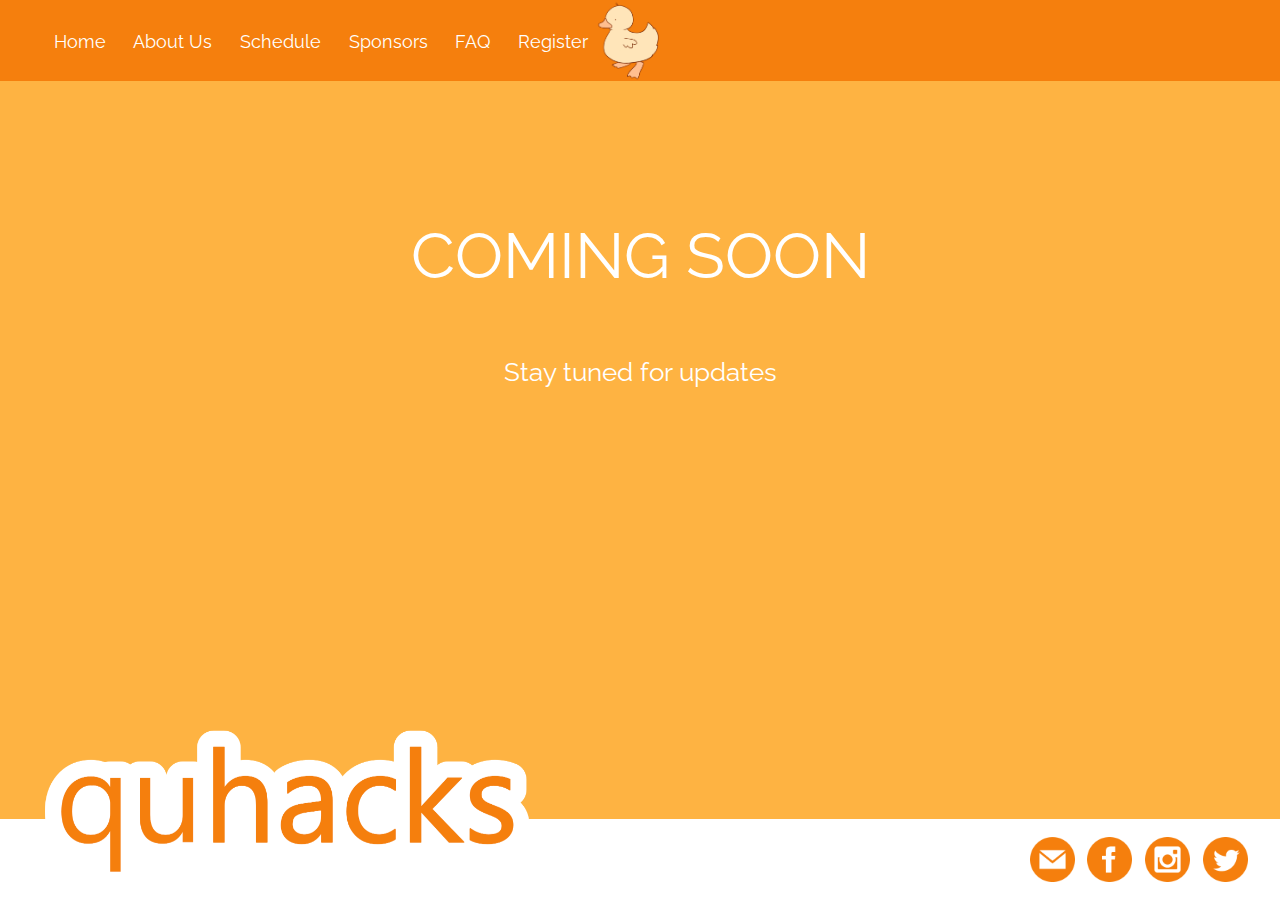
<file: index.html>
<!DOCTYPE html>
<html lang="en">
    <head>
        <meta charset="utf-8">
        <meta http-equiv="X-UA-Compatible" content="IE=edge">
        <meta name="viewport" content="width=device-width, initial-scale=1.0">
        <title>quhacks</title>
        <link rel="icon" type="image/png" href="media/favicon.ico"/>
        <link rel="stylesheet" media="screen and (min-width: 1080px)" href="css/desktop.css">
        <link rel="stylesheet" media="screen and (max-width: 1080px)" href="css/mobile.css">
    </head>
    <body>
        <nav>
            <ul>
                <li><a href="index.html">Home</a></li>
                <li><a href="about.html">About Us</a></li>
                <li><a href="schedule.html">Schedule</a></li>
                <li><a href="sponsors.html">Sponsors</a></li>
                <li><a href="faq.html">FAQ</a></li>
                <li><a href="">Register</a></li>
            </ul>
            <img src="media/freddy.png">
        </nav>
        
        <!-- Spacers need removal -->
        <div class="spacer"></div>
            <p style="text-align: center; font-size: 5vw">COMING SOON</p>
        
        <p style="text-align: center; font-size: 2vw">Stay tuned for updates</p>
        
        <!-- Maybe this will be changed to <img src="media/scene.png" class="background"> or some video loop-->
        <img src="media/logo.png" class="logo">
        <footer>
            <!-- Stacks backwards atm, since it is float: right; ALSO I hate using style="margin-right: 2vw" to make the separation, but it's easiest -->
            <a href="https://twitter.com/quhacks"><img src="media/icons/twitter.png" style="margin-right: 2vw"></a>
            <a href="https://www.instagram.com/quhacks/"><img src="media/icons/instagram.png"></a>
            <a href="https://www.facebook.com/QuHacks/"><img src="media/icons/facebook.png"></a>
            <a href="mailto:info@quhacks.tech"><img src="media/icons/email.png"></a>
        </footer>
    </body>
</html>
</file>
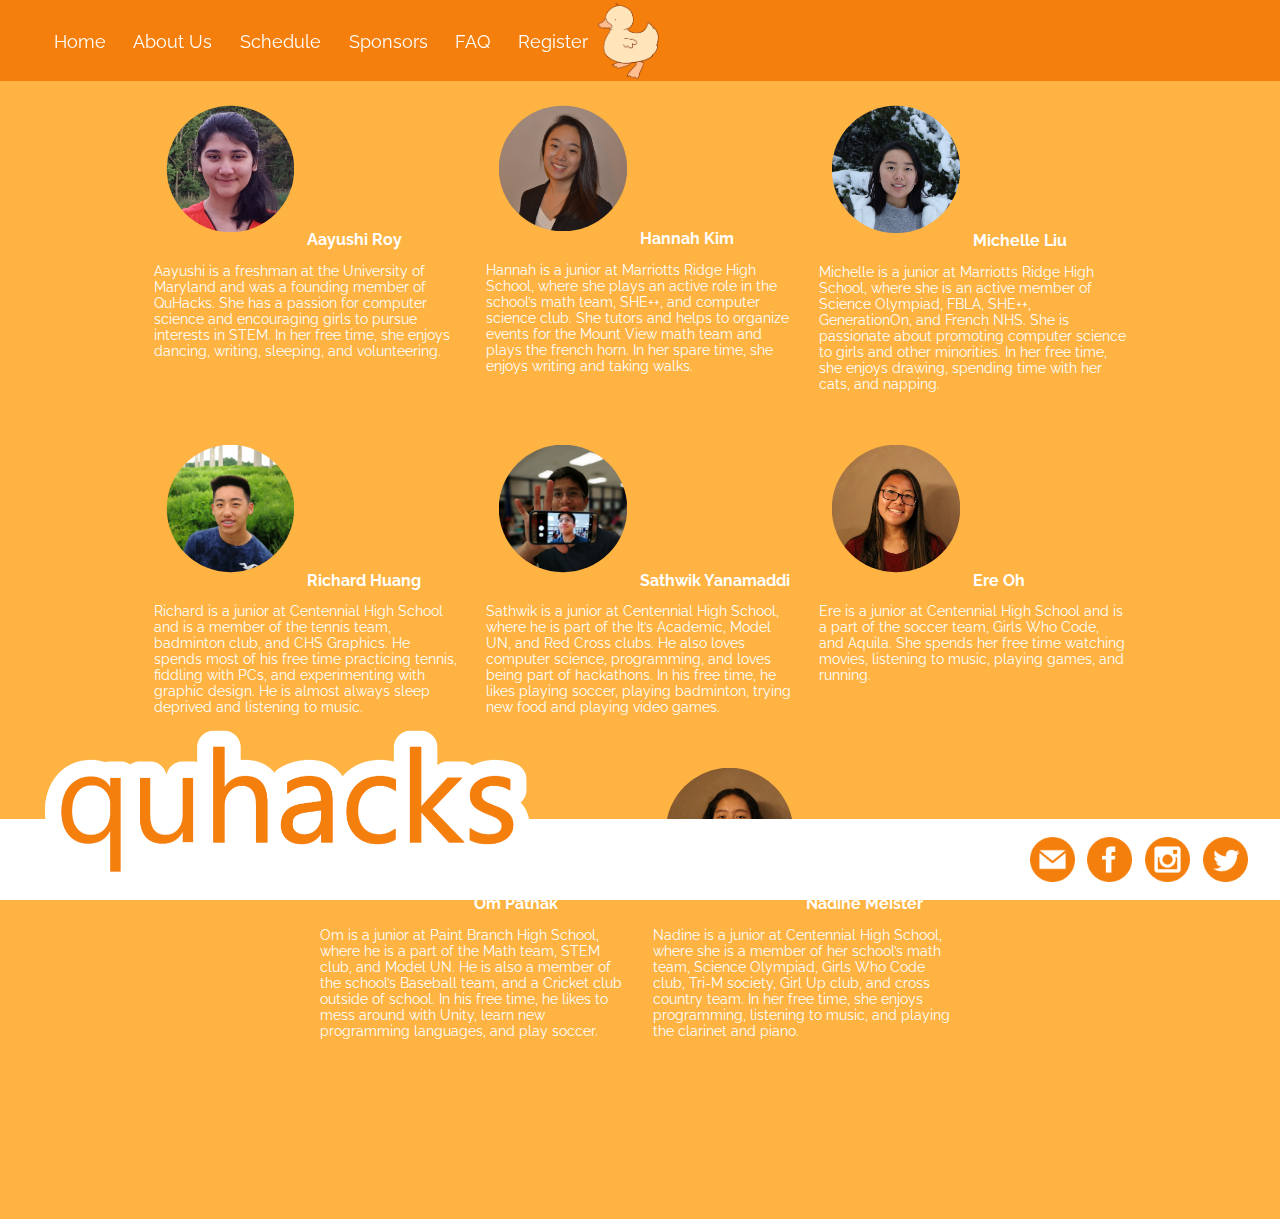
<file: about.html>
<!DOCTYPE html>
<html lang="en">
    <head>
        <meta charset="utf-8">
        <meta http-equiv="X-UA-Compatible" content="IE=edge">
        <meta name="viewport" content="width=device-width, initial-scale=1.0">
        <title>quhacks</title>
        <link rel="icon" type="image/png" href="media/favicon.ico"/>
        <link rel="stylesheet" media="screen and (min-width: 1080px)" href="css/desktop.css">
        <link rel="stylesheet" media="screen and (max-width: 1080px)" href="css/mobile.css">
    </head>
    <body>
        <nav>
            <ul>
                <li><a href="index.html">Home</a></li>
                <li><a href="about.html">About Us</a></li>
                <li><a href="schedule.html">Schedule</a></li>
                <li><a href="sponsors.html">Sponsors</a></li>
                <li><a href="faq.html">FAQ</a></li>
                <li><a href="">Register</a></li>
            </ul>
            <img src="media/freddy.png">
        </nav>
        
        <h1>About Us</h1>
        <div class="team">
            <div><img src="media/team/Aayushi_Formal.jpg"><b>Aayushi Roy</b><p>Aayushi is a freshman at the University of Maryland and was a founding member of QuHacks. She has a passion for computer science and encouraging girls to pursue interests in STEM. In her free time, she enjoys dancing, writing, sleeping, and volunteering.</p></div>
            
            <div><img src="media/team/Hannah_Formal.png"><b>Hannah Kim</b><p>Hannah is a junior at Marriotts Ridge High School, where she plays an active role in the school’s math team, SHE++, and computer science club. She tutors and helps to organize events for the Mount View math team and plays the french horn. In her spare time, she enjoys writing and taking walks.</p></div>

            <div><img src="media/team/Michelle_Formal.jpg"><b>Michelle Liu</b><p>Michelle is a junior at Marriotts Ridge High School, where she is an active member of Science Olympiad, FBLA, SHE++, GenerationOn, and French NHS. She is passionate about promoting computer science to girls and other minorities. In her free time, she enjoys drawing, spending time with her cats, and napping.</p></div>

            <div><img src="media/team/Richard_Formal.jpg"><b>Richard Huang</b><p>Richard is a junior at Centennial High School and is a member of the tennis team, badminton club, and CHS Graphics. He spends most of his free time practicing tennis, fiddling with PCs, and experimenting with graphic design. He is almost always sleep deprived and listening to music.</p></div>

            <div><img src="media/team/Sathwik_Informal.jpg"><b>Sathwik Yanamaddi</b><p>Sathwik is a junior at Centennial High School, where he is part of the It’s Academic, Model UN, and Red Cross clubs. He also loves computer science, programming, and loves being part of hackathons. In his free time, he likes playing soccer, playing badminton, trying new food and playing video games.</p></div>

            <div><img src="media/team/Ere_Formal.jpg"><b>Ere Oh</b><p>Ere is a junior at Centennial High School and is a part of the soccer team, Girls Who Code, and Aquila. She spends her free time watching movies, listening to music, playing games, and running.</p></div>

            <div><img src="media/team/Om_Informal.jpg"><b>Om Pathak</b><p>Om is a junior at Paint Branch High School, where he is a part of the Math team, STEM club, and Model UN. He is also a member of the school’s Baseball team, and a Cricket club outside of school. In his free time, he likes to mess around with Unity, learn new programming languages, and play soccer.</p></div>

            <div><img src="media/team/Nadine_Formal.jpg"><b>Nadine Meister</b><p>Nadine is a junior at Centennial High School, where she is a member of her school’s math team, Science Olympiad, Girls Who Code club, Tri-M society, Girl Up club, and cross country team. In her free time, she enjoys programming, listening to music, and playing the clarinet and piano.</p></div>

            
        </div>
        <div class="spacer"></div>
        
        <img src="media/logo.png" class="logo">
        <footer>
            <a href="https://twitter.com/quhacks"><img src="media/icons/twitter.png" style="margin-right: 2vw"></a>
            <a href="https://www.instagram.com/quhacks/"><img src="media/icons/instagram.png"></a>
            <a href="https://www.facebook.com/QuHacks/"><img src="media/icons/facebook.png"></a>
            <a href="mailto:info@quhacks.tech"><img src="media/icons/email.png"></a>
        </footer>
    </body>
</html>
</file>
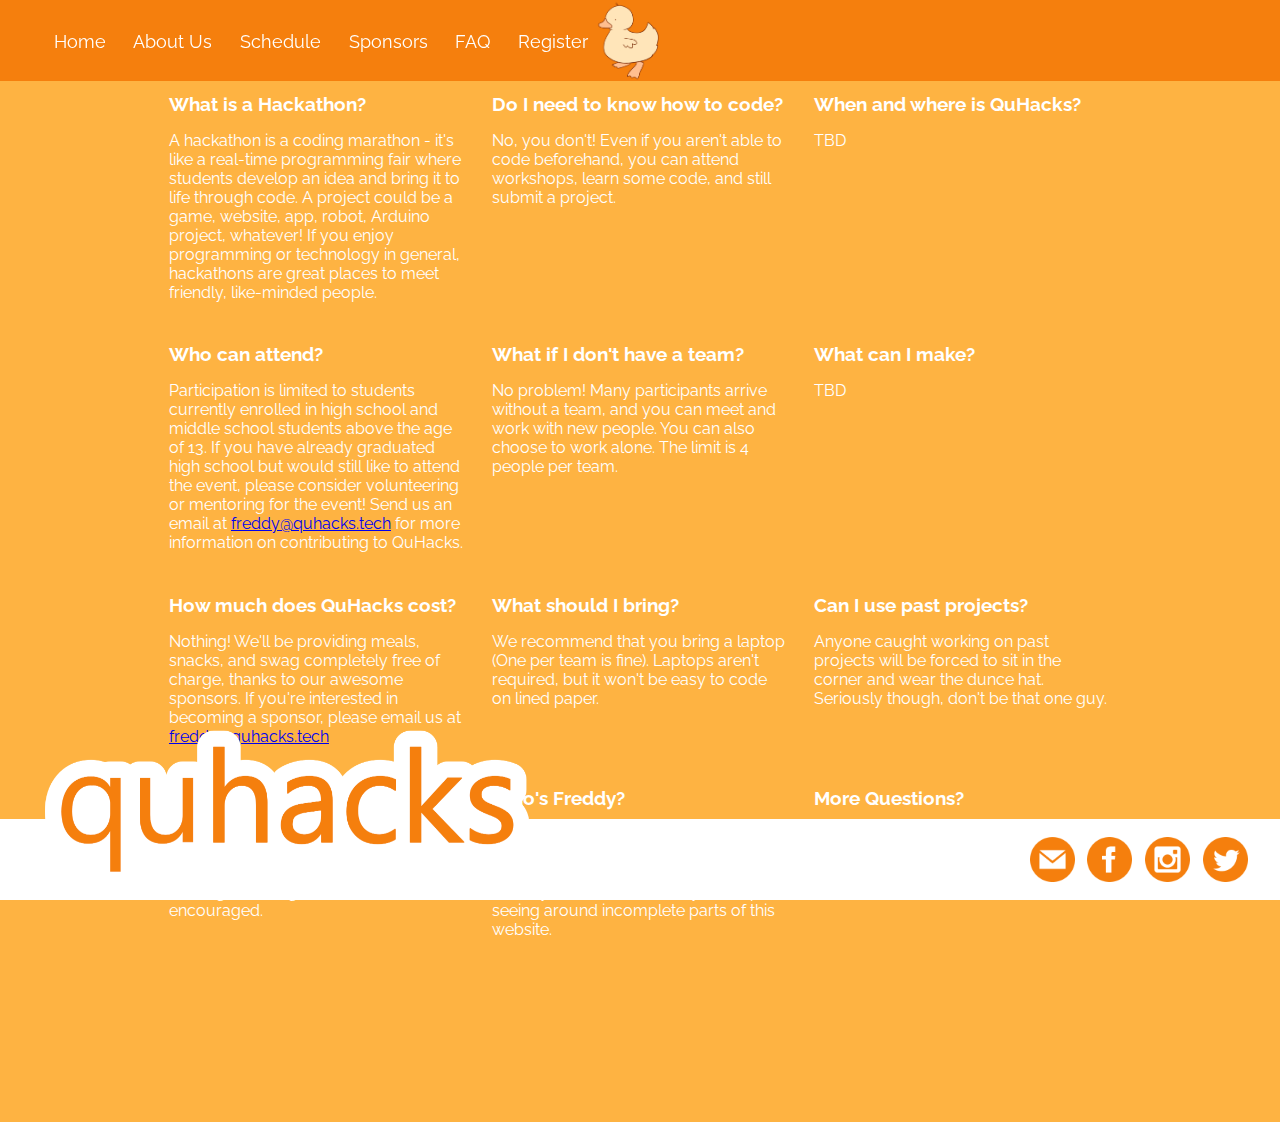
<file: faq.html>
<!DOCTYPE html>
<html lang="en">
    <head>
        <meta charset="utf-8">
        <meta http-equiv="X-UA-Compatible" content="IE=edge">
        <meta name="viewport" content="width=device-width, initial-scale=1.0">
        <title>quhacks</title>
        <link rel="icon" type="image/png" href="media/favicon.ico"/>
        <link rel="stylesheet" media="screen and (min-width: 1080px)" href="css/desktop.css">
        <link rel="stylesheet" media="screen and (max-width: 1080px)" href="css/mobile.css">
    </head>
    <body>
        <nav>
            <ul>
                <li><a href="index.html">Home</a></li>
                <li><a href="about.html">About Us</a></li>
                <li><a href="schedule.html">Schedule</a></li>
                <li><a href="sponsors.html">Sponsors</a></li>
                <li><a href="faq.html">FAQ</a></li>
                <li><a href="">Register</a></li>
            </ul>
            <img src="media/freddy.png">
        </nav>
        
        <h1>FAQ</h1>
        <div class="faq">
            <div>
                <b>What is a Hackathon?</b><p>A hackathon is a coding marathon - it's like a real-time programming fair where students develop an idea and bring it to life through code. A project could be a game, website, app, robot, Arduino project, whatever! If you enjoy programming or technology in general, hackathons are great places to meet friendly, like-minded people.</p>
            </div>
            <div>
                <b>Do I need to know how to code?</b><p>No, you don't! Even if you aren't able to code beforehand, you can attend workshops, learn some code, and still submit a project.</p>
            </div>
            <div>
                <b>When and where is QuHacks?</b><p>TBD</p>
            </div>
            <div>
                <b>Who can attend?</b><p>Participation is limited to students currently enrolled in high school and middle school students above the age of 13. If you have already graduated high school but would still like to attend the event, please consider volunteering or mentoring for the event! Send us an email at <a href="mailto:freddy@quhacks.tech">freddy@quhacks.tech</a> for more information on contributing to QuHacks.</p>
            </div>
            <div>
                <b>What if I don't have a team?</b><p>No problem! Many participants arrive without a team, and you can meet and work with new people. You can also choose to work alone. The limit is 4 people per team.</p>
            </div>
            <div>
                <b>What can I make?</b><p>TBD</p>
            </div>
            <div>
                <b>How much does QuHacks cost?</b><p>Nothing! We'll be providing meals, snacks, and swag completely free of charge, thanks to our awesome sponsors. If you're interested in becoming a sponsor, please email us at <a href="mailto:freddy@quhacks.tech">freddy@quhacks.tech</a></p>
            </div>
            <div>
                <b>What should I bring?</b><p>We recommend that you bring a laptop (One per team is fine). Laptops aren't required, but it won't be easy to code on lined paper.</p>
            </div>
            <div>
                <b>Can I use past projects?</b><p>Anyone caught working on past projects will be forced to sit in the corner and wear the dunce hat. Seriously though, don't be that one guy.</p></div>

            <div>
                <b>What if I don't have friends?</b><p>If you are attending alone, don't worry! We can help you form a group based on your interests or you can fly solo, although working with a team is encouraged.</p>
            </div>
            <div>
                <b>Who's Freddy?</b><p>At some point, Freddy had a cheesy description here. However, we can't seem to decide what Freddy is, so we'll just say he's that one duck you keep seeing around incomplete parts of this website.</p>
            </div>

            <div><b>More Questions?</b><p>Contact us at <a href="mailto:freddy@quhacks.tech">freddy@quhacks.tech</a>!</p></div>
        </div>
        <div class="spacer"></div>

        <img src="media/logo.png" class="logo">
        <footer>
            <a href="https://twitter.com/quhacks"><img src="media/icons/twitter.png" style="margin-right: 2vw"></a>
            <a href="https://www.instagram.com/quhacks/"><img src="media/icons/instagram.png"></a>
            <a href="https://www.facebook.com/QuHacks/"><img src="media/icons/facebook.png"></a>
            <a href="mailto:info@quhacks.tech"><img src="media/icons/email.png"></a>
        </footer>
    </body>
</html>
</file>
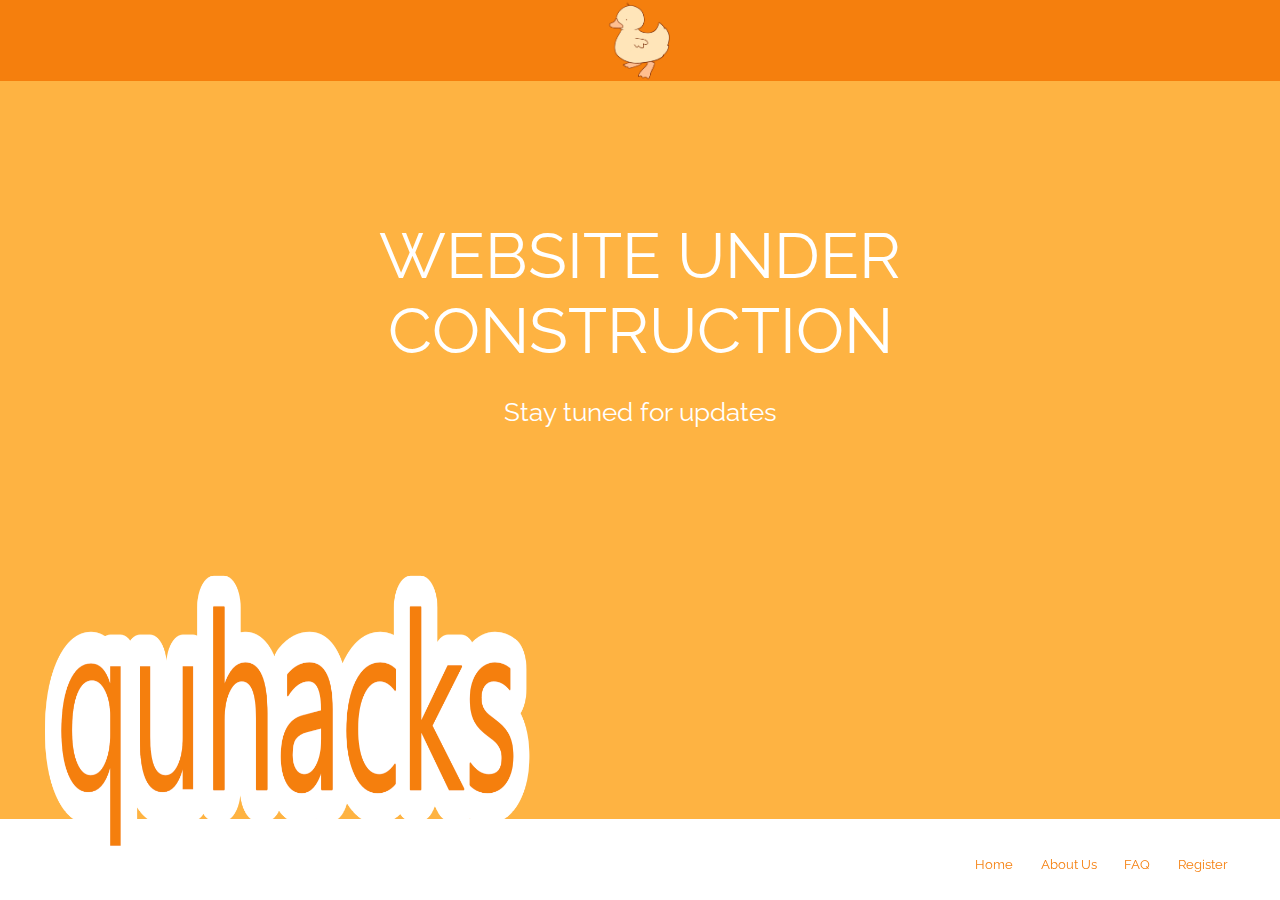
<file: home.html>
<!DOCTYPE html>
<html lang="en">
    <head>
        <meta charset="utf-8">
        <meta http-equiv="X-UA-Compatible" content="IE=edge">
        <meta name="viewport" content="width=device-width, initial-scale=1">
        <title>quhacks</title>
        <link rel="shortcut icon" type="img/png" href="">
        <link rel="stylesheet" href="styles.css">
    </head>
    <body>
        <header>
            <img src="media/freddy.png">
        </header>
        
        <!-- Only so the scroll bar appears; needs editing -->
        <div class="spacer"></div>
        <div class="spacer">
            <p style="text-align: center; font-size: 5vw">WEBSITE UNDER CONSTRUCTION</p>
        </div>
        <div class="spacer">
            <p style="text-align: center; font-size: 2vw">Stay tuned for updates</p>
        </div>
        <div class="spacer"></div>
        <div class="spacer"></div>
        
        <!-- Maybe this will be changed <img src="media/scene.png" class="background"> -->
        <img src="media/logo.png" class="logo">
        <nav>
            <!-- The Navbar properties makes this list stack "backwards" -->
            <ul>
                <li><a href="">Register</a></li>
                <li><a href="faq.html">FAQ</a></li>
                <!-- Let's put schedule in Home <li><a href="#schedule">Schedule</a></li> -->
                <!-- Let's put sponsors in Home <li><a href="#sponsors">Sponsors</a></li> -->
                <li><a href="about.html">About Us</a></li>
                <li><a href="home.html">Home</a></li>
            </ul>
        </nav>
    </body>
</html>
</file>
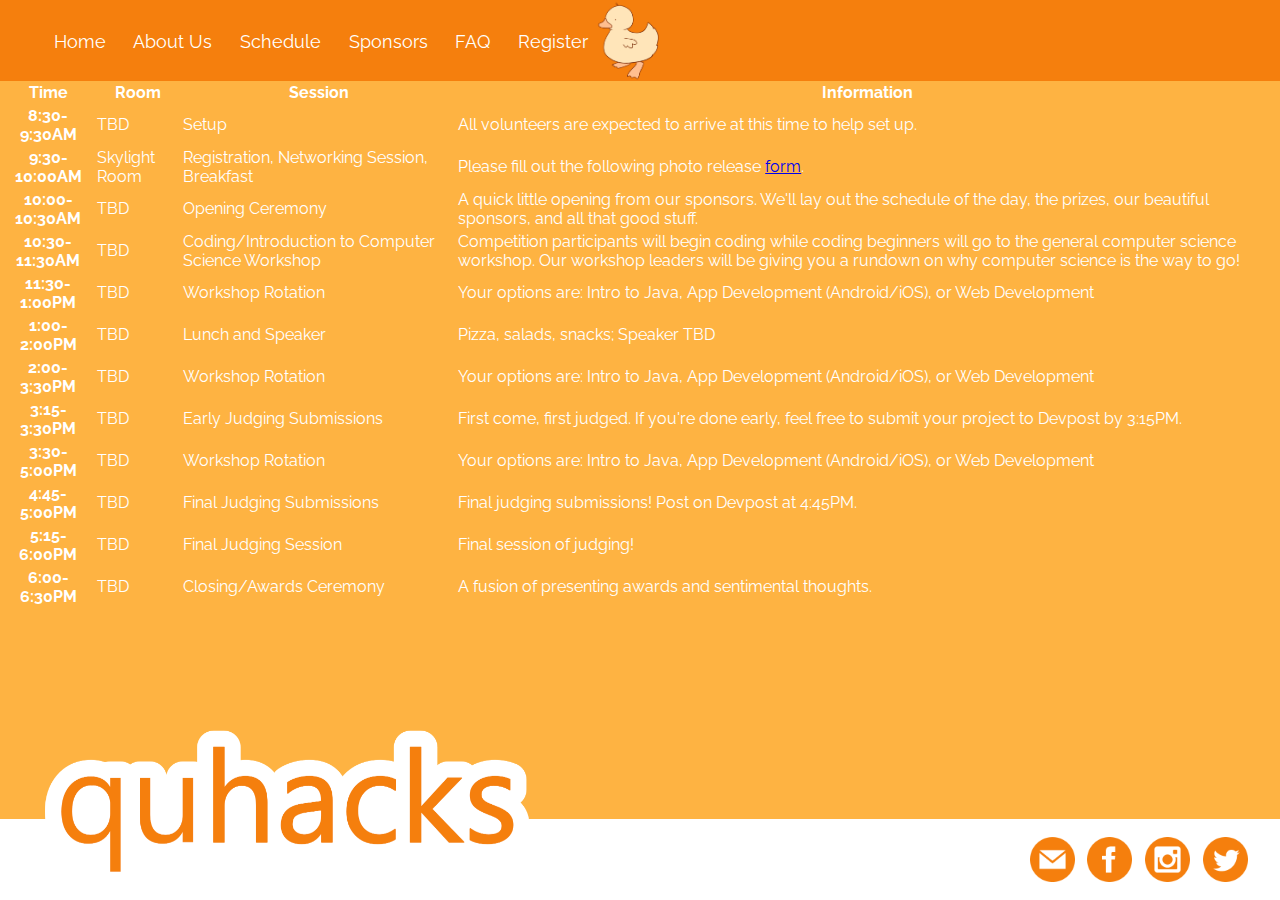
<file: schedule.html>
<!DOCTYPE html>
<html lang="en">
    <head>
        <meta charset="utf-8">
        <meta http-equiv="X-UA-Compatible" content="IE=edge">
        <meta name="viewport" content="width=device-width, initial-scale=1.0">
        <title>quhacks</title>
        <link rel="icon" type="image/png" href="media/favicon.png">
        <link rel="stylesheet" media="screen and (min-width: 1080px)" href="css/desktop.css">
        <link rel="stylesheet" media="screen and (max-width: 1080px)" href="css/mobile.css">
    </head>
    <body>
        <nav>
            <ul>
                <li><a href="index.html">Home</a></li>
                <li><a href="about.html">About Us</a></li>
                <li><a href="schedule.html">Schedule</a></li>
                <li><a href="sponsors.html">Sponsors</a></li>
                <li><a href="faq.html">FAQ</a></li>
                <li><a href="">Register</a></li>
            </ul>
            <img src="media/freddy.png">
        </nav>
        
        <h1>Schedule</h1>
        <table class="table">
          <thead class="thead-dark">
            <tr>
              <th class="table_heading" scope="col">Time</th>
              <th class="table_heading" scope="col">Room</th>
              <th class="table_heading" scope="col">Session</th>
              <th class="table_heading" scope="col">Information</th>
            </tr>
          </thead>
          <tbody>
            <tr>
              <th scope="row">8:30-9:30AM</th>
              <td>TBD</td>
              <td>Setup</td>
              <td>All volunteers are expected to arrive at this time to help set up.</td>
            </tr>
            <tr>
              <th scope="row">9:30-10:00AM</th>
              <td>Skylight Room</td>
              <td>Registration, Networking Session, Breakfast</td>
              <td>Please fill out the following photo release <a href="https://drive.google.com/file/d/1WaWQlvaMoKawVXTUlsPOBl4YH-xVl5K-/view?usp=sharing">form</a>.</td>
            </tr>
            <tr>
              <th scope="row">10:00-10:30AM</th>
              <td>TBD</td>
              <td>Opening Ceremony</td>
              <td>A quick little opening from our sponsors. We'll lay out the schedule of the day, the prizes, our beautiful sponsors, and all that good stuff.</td>
            </tr>
            <tr>
              <th scope="row">10:30-11:30AM</th>
              <td>TBD</td>
              <td>Coding/Introduction to Computer Science Workshop</td>
              <td>Competition participants will begin coding while coding beginners will go to the general computer science workshop. Our workshop leaders will be giving you a rundown on why computer science is the way to go!</td>
            </tr>
            <tr>
              <th scope="row">11:30-1:00PM</th>
              <td>TBD</td>
              <td>Workshop Rotation</td>
              <td>Your options are: Intro to Java, App Development (Android/iOS), or Web Development</td>
            </tr>
            <tr>
              <th scope="row">1:00-2:00PM</th>
              <td>TBD</td>
              <td>Lunch and Speaker</td>
              <td>Pizza, salads, snacks; Speaker TBD</td>
            </tr>
            <tr>
              <th scope="row">2:00-3:30PM</th>
              <td>TBD</td>
              <td>Workshop Rotation</td>
              <td>Your options are: Intro to Java, App Development (Android/iOS), or Web Development</td>
            </tr>
            <tr>
              <th scope="row">3:15-3:30PM</th>
              <td>TBD</td>
              <td>Early Judging Submissions</td>
              <td>First come, first judged. If you're done early, feel free to submit your project to Devpost by 3:15PM.</td>
            </tr>
            <tr>
              <th scope="row">3:30-5:00PM</th>
              <td>TBD</td>
              <td>Workshop Rotation</td>
              <td>Your options are: Intro to Java, App Development (Android/iOS), or Web Development</td>
            </tr>
            <tr>
              <th scope="row">4:45-5:00PM</th>
              <td>TBD</td>
              <td>Final Judging Submissions</td>
              <td>Final judging submissions! Post on Devpost at 4:45PM.</td>
            </tr>
            <tr>
              <th scope="row">5:15-6:00PM</th>
              <td>TBD</td>
              <td>Final Judging Session</td>
              <td>Final session of judging!</td>
            </tr>
            <tr>
              <th scope="row">6:00-6:30PM</th>
              <td>TBD</td>
              <td>Closing/Awards Ceremony</td>
              <td>A fusion of presenting awards and sentimental thoughts.</td>
            </tr>
          </tbody>
        </table>
        <div class="spacer"></div>
        
        <img src="media/logo.png" class="logo">
        <footer>
            <a href="https://twitter.com/quhacks"><img src="media/icons/twitter.png" style="margin-right: 2vw"></a>
            <a href="https://www.instagram.com/quhacks/"><img src="media/icons/instagram.png"></a>
            <a href="https://www.facebook.com/QuHacks/"><img src="media/icons/facebook.png"></a>
            <a href="mailto:info@quhacks.tech"><img src="media/icons/email.png"></a>
        </footer>
    </body>
</html>
</file>
<file: css/desktop.css>
@import url(https://fonts.googleapis.com/css?family=Raleway);
body {
    background-color: #FEB342;
    color: white;
    height: 100%;
    font-family: Raleway;
    margin: 0;
}
body>div {
    padding: 0% 10%;
}
.background {
    height: 100%;
    width: 100%;
    position: fixed;
    top: 0;
    left: 0;
    z-index: -1
}
.logo {
    /* height and width scaling unknown */
    max-width: 40vw;
    height: auto;
    position: fixed;
    bottom: 0;
    left: 2.5%;
    z-index: 1;
}
.spacer {
    /* Arbitrary Value */
    height: 12vw;
}
.team {
    display: flex;
    flex-wrap: wrap;
    justify-content: center;
}
.team>div {
    font-size: 1.25vw;
    padding: 1vw;
    width: 30%;
}
.team>div>img {
    /* Very arbitrary */
    max-width: 10vw;
    height: auto;
    border-radius: 50%;
    padding: 1vw;
}
.team>div>p {
    font-size: 1.1vw;
}
.faq {
    display: flex;
    flex-wrap: wrap;
    justify-content: center;
}
.faq>div {
    font-size: 1.5vw;
    padding: 1vw;
    width: 29%;
}
.faq>div>p {
    font-size: 1.25vw;
}
nav {
    background-color: #F57F0D;
    position: fixed;
    top: 0;
    left: 0;
    height: 9vh;
    width: 100%;
}
nav>img {
    display: block;
    /* So the scroll bar doesn't mess with its placement */
    margin-left: 46vw;
    height: 100%;
}
footer {
    background-color: white;
    color: #F57F0D;
    position: fixed;
    bottom: 0;
    height: 9vh;
    width: 100%;
}
footer>a {
    display: block;
    float: right;
    margin: 2vh .5vw;
}
footer>a>img {
    height: 5vh;
    width: auto;
}
ul {
    list-style-type: none;
    position: fixed;
    /* Arbitrary value */
    top: .1vh;
}
li {
    float: left;
}
li a {
    border: 1px solid transparent;
    color: white;
    display: block;
    font-size: 2vh;
    /* Temporary padding values */
    padding: 1.5vh 1vw;
    text-decoration: none;
}
li a:hover {
    border: 1px solid white;
    border-radius: 2vh;
    transition: .5s;
}
</file>
<file: css/mobile.css>
/* DOES THIS WORK FOR HI RESOLUTION SCREENS??? */
@import url(https://fonts.googleapis.com/css?family=Raleway);
body {
    background-color: #FEB342;
    color: white;
    height: 100%;
    font-family: Raleway;
    margin: 0;
}
body>div {
    padding: 0% 10%;
}
.background {
    height: 100%;
    width: 100%;
    position: fixed;
    top: 0;
    left: 0;
    z-index: -1
}
.logo {
    /* height and width scaling unknown */
    max-height: 12vh;
    position: fixed;
    top: 0;
    left: 2.5%;
}
.spacer {
    /* Arbitrary Value */
    height: 0vw;
}
.team {
    font-size: 5vh;
}
.team>div {
    padding-bottom: 3vh;
}
.team>div>img {
    /* Very arbitrary */
    display: block;
    max-width: auto;
    max-height: auto;
    width: 75%;
    height: auto;
    border-radius: 50%;
    padding: 1vh;
}
.team>div>p {
    font-size: 3vh;
}
.faq {
    font-size: 5vh;
}
.faq>div {
    padding-bottom: 5vh;
}
.faq>div>p {
    font-size: 3vh;
}
.silver_sponsor   {
    display: block;
    margin-left: auto;
    margin-right: auto;
    width: 80%
}
.bronze_sponsor {
    display: block;
    margin-left: auto;
    margin-right: auto;
    width: 80%
}
.silver_sponsor:hover {
    transform: scale(1.1);
    z-index: -1;
}
.bronze_sponsor:hover {
    transform: scale(1.1);
    z-index: -1;
}
table {
    width: 90%;
    margin-left: auto;
    margin-right: auto;
    margin-bottom: 5vh;
    text-align: left;
    font-size: 2vh
}
td  {
    padding: 1vw;
}
.table_heading  {
    border-bottom: 1px solid white;
}
nav {
    background-color: white;
    position: fixed;
    top: 0;
    left: 0;
    height: 12vh;
    width: 100%;
}
nav>img {
    display: none;
}
footer {
    display: none;
    background-color: white;
    color: #F57F0D;
    position: fixed;
    bottom: 0;
    height: 14vh;
    width: 100%;
}
/* These dimensions cut off mail for 18:9 */
footer>a {
    display: block;
    float: right;
    margin: 2vh 3.4vw;
}
footer>a>img {
    height: 10vh;
    width: auto;
}
h1 {
    margin-top: 15vh;
    font-size: 15vw;
    text-align: center;
}
ul {
    display: none;
    list-style-type: none;
    position: fixed;
    /* Arbitrary value */
    top: .1vh;
}
li {
    float: left;
}
a {
    color: white;
}
li a {
    border: 1px solid transparent;
    color: white;
    display: block;
    font-size: 2vh;
    /* Temporary padding values */
    padding: 1.5vh 1vw;
    text-decoration: none;
}
li a:hover {
    border: 1px solid white;
    border-radius: 2vh;
    transition: .5s;
}
</file>
<file: styles.css>
@import url(https://fonts.googleapis.com/css?family=Raleway);
body {
    background-color: #FEB342;
    color: white;
    height: 100%;
    font-family: Raleway;
    margin: 0;
}
body>div {
    padding: 0% 10%;
}
.background {
    height: 100%;
    width: 100%;
    position: fixed;
    top: 0;
    left: 0;
    z-index: -1
}
.logo {
    /* height and width scaling unknown */
    height: 40%;
    width: 40%;
    position: fixed;
    bottom: 0;
    left: 2.5%;
    z-index: 1;
}
.spacer {
    /* Arbitrary Value */
    height: 12vw;
}
.team {
    display: flex;
    flex-wrap: wrap;
    justify-content: center;
}
.team>div {
    font-size: 1.25vw;
    padding: 1vw;
    width: 30%;
}
.team>div>img {
    border-radius: 50%;
    padding: 1vw;
}
.team>div>p {
    font-size: 1.1vw;
}
.faq {
    display: flex;
    flex-wrap: wrap;
    justify-content: center;
}
.faq>div {
    font-size: 1.5vw;
    padding: 1vw;
    width: 29%;
}
.faq>div>p {
    font-size: 1.25vw;
}
header {
    background-color: #F57F0D;
    position: fixed;
    top: 0;
    left: 0;
    height: 9%;
    width: 100%;
}
header>img {
    display: block;
    /* This kinds just works */
    margin-left: auto;
    margin-right: auto;
    height: 100%;
}
nav {
    background: white;
    bottom: 0;
    position: fixed;
    width: 100%;
    /* Arbitrary value */
    height: 9%;
}
ul {
    list-style-type: none;
    position: fixed;
    /* Arbitrary value */
    bottom: .4vw;
    right: 3vw;
}
li {
    float: right;
}
li a {
    border: 1px solid transparent;
    color: #F57F0D;
    display: block;
    font-size: 1vw;
    /* Temporary padding values */
    padding: .5vw 1vw;
    text-decoration: none;
}
li a:hover {
    border: 1px solid #F57F0D;
    border-radius: 1vw;
    transition: .5s;
}
</file>
